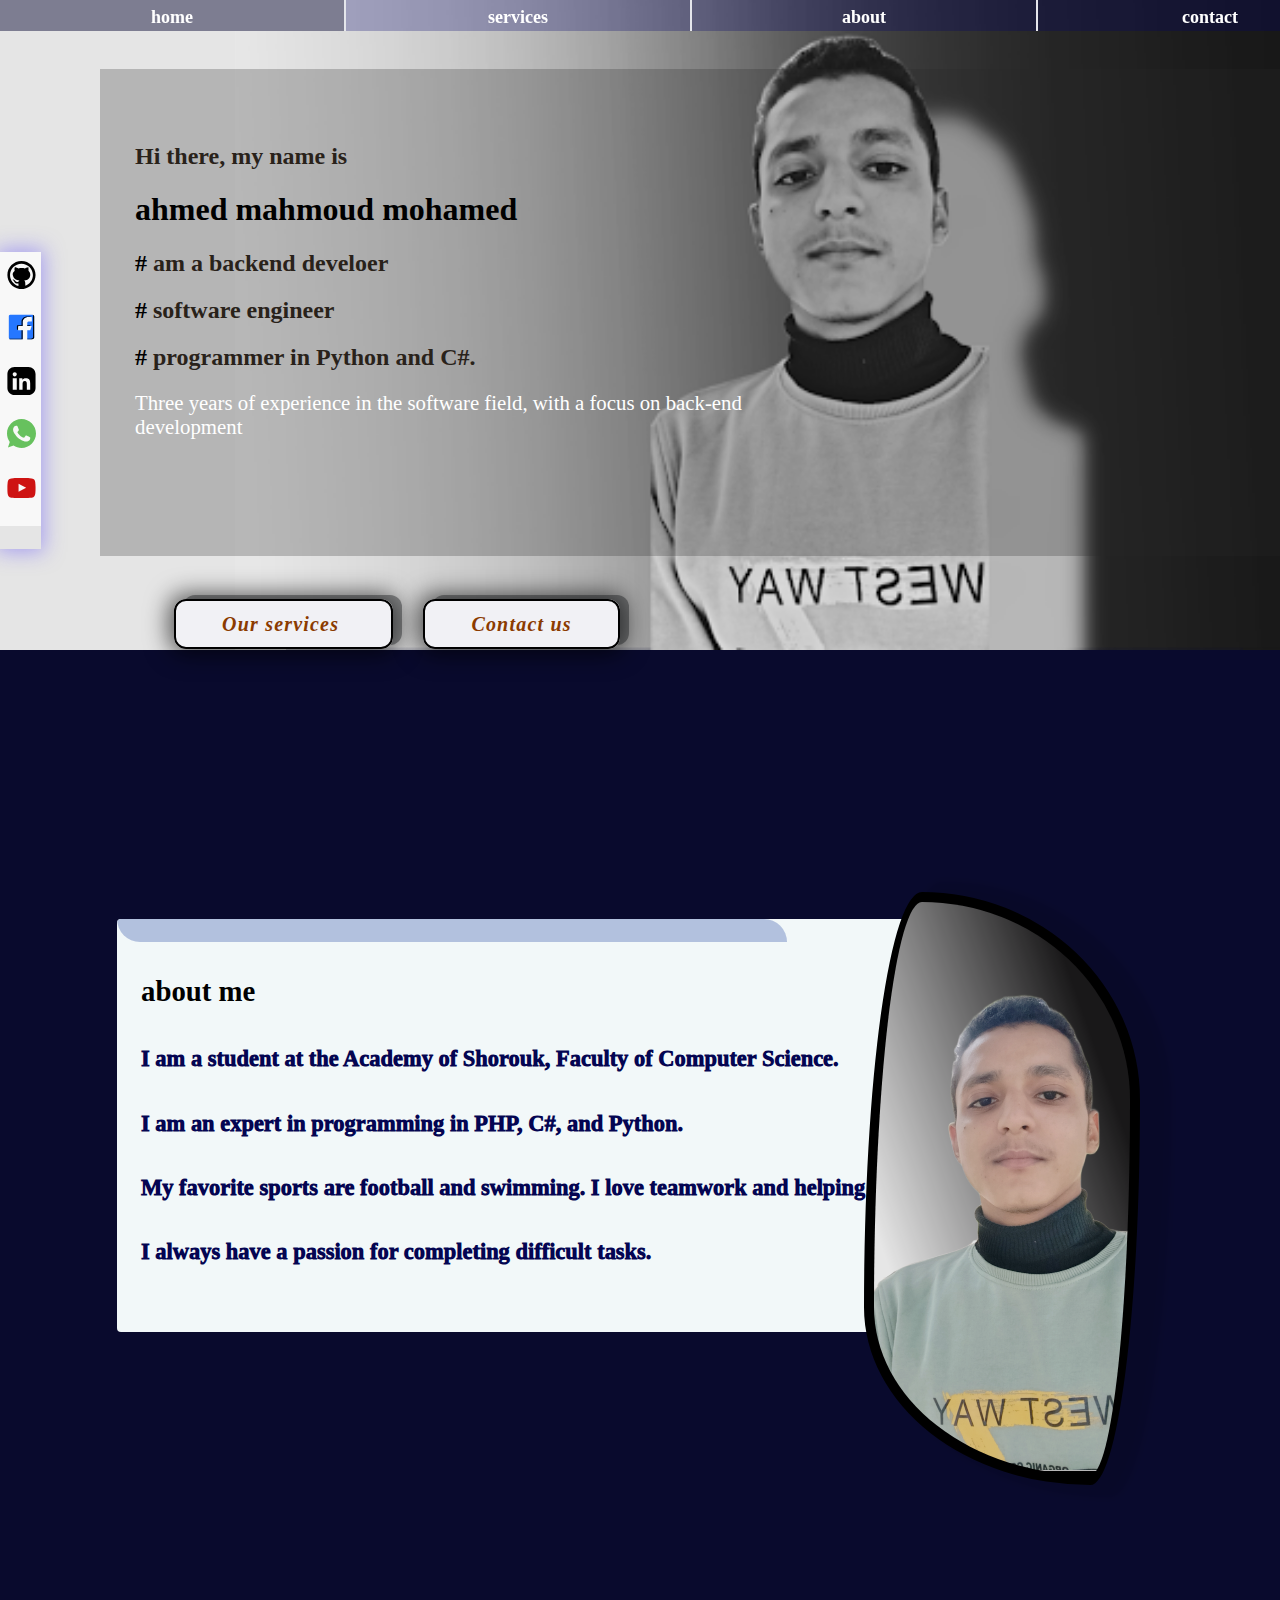
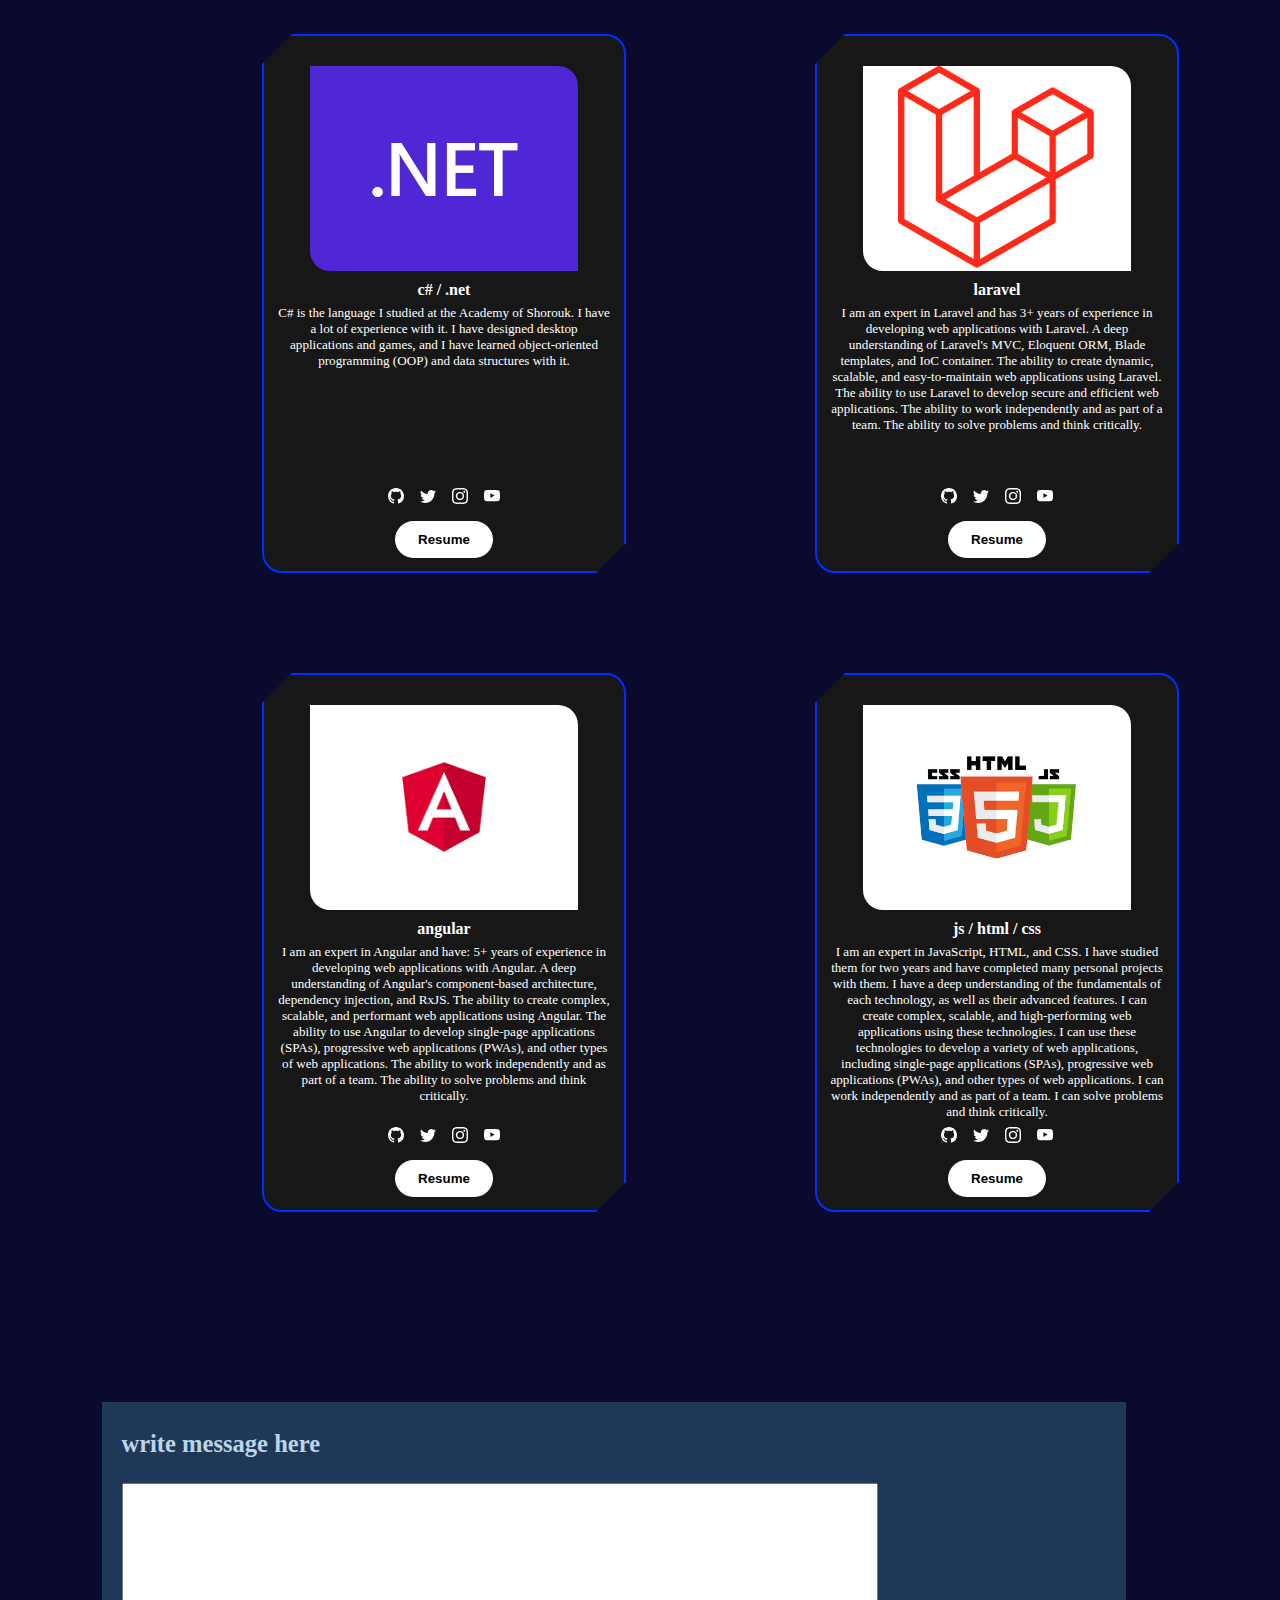
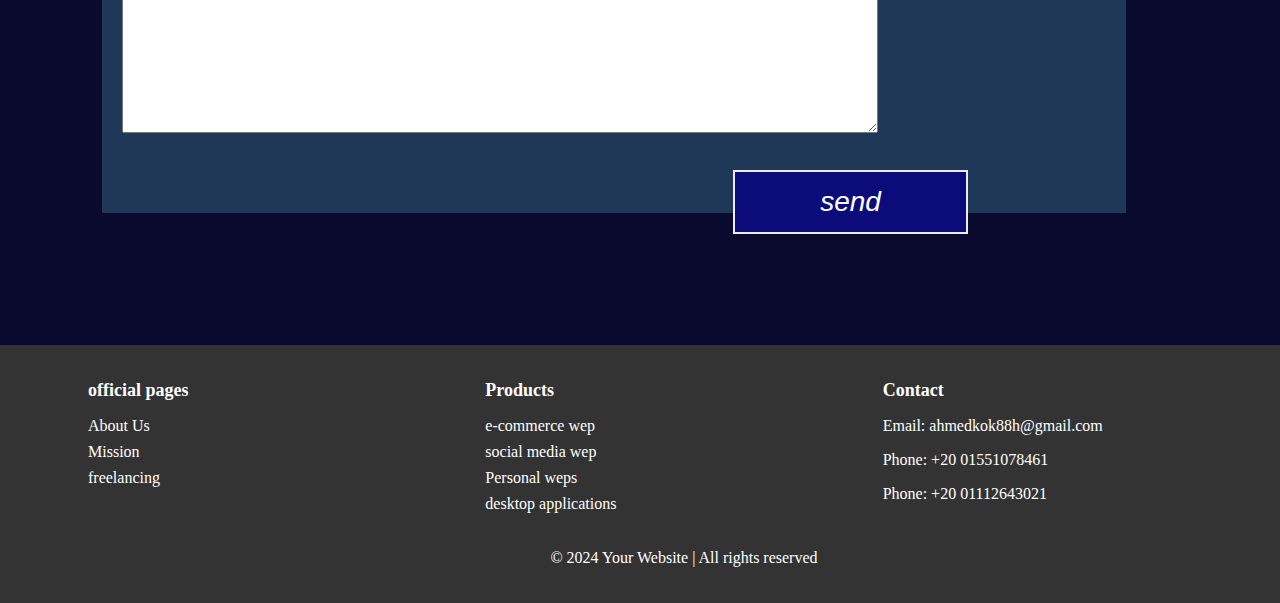
<file: person.html>
<!DOCTYPE html>
<html lang="en">
<head>
    <meta charset="UTF-8">
    <meta name="viewport" content="width=device-width, initial-scale=1.0">
    <meta name="description" content="this personal page about information for me ">
    <link rel="stylesheet" type="text/css" href="css/cssdesktop.css">
    <title>ahmed</title>
   <link rel="stylesheet" type="text/css" href="css/cssmopile.css">
    <!-- Latest compiled and minified CSS -->
    <meta name="keywords" content="personal,page,ahmed,mahmoud,mohamed,elsaghir,information,wep,devlopment">
</head>
<body>
    
    <div class="navbar">
        <a href="#home">home</a>
        <a href="#services">services</a>
        <a href="#about">about</a>
        <a href="#contact">contact</a>
      </div>

      <nav class="left-navbar">
        <ul>
        <li><a href="#"><svg height="200px" width="200px" version="1.1" id="Layer_1" xmlns="http://www.w3.org/2000/svg" xmlns:xlink="http://www.w3.org/1999/xlink" viewBox="0 0 291.32 291.32" xml:space="preserve" fill="#000000"><g id="SVGRepo_bgCarrier" stroke-width="0"></g><g id="SVGRepo_tracerCarrier" stroke-linecap="round" stroke-linejoin="round"></g><g id="SVGRepo_iconCarrier"> <g> <path style="fill:#000000;" d="M145.66,0C65.219,0,0,65.219,0,145.66c0,80.45,65.219,145.66,145.66,145.66 s145.66-65.21,145.66-145.66C291.319,65.219,226.1,0,145.66,0z M186.462,256.625c-0.838-11.398-1.775-25.518-1.83-31.235 c-0.364-4.388-0.838-15.549-11.434-22.677c42.068-3.523,62.087-26.774,63.526-57.499c1.202-17.497-5.754-32.883-18.107-45.3 c0.628-13.282-0.401-29.023-1.256-35.941c-9.486-2.731-31.608,8.949-37.79,13.947c-13.037-5.062-44.945-6.837-64.336,0 c-13.747-9.668-29.396-15.64-37.926-13.974c-7.875,17.452-2.813,33.948-1.275,35.914c-10.142,9.268-24.289,20.675-20.447,44.572 c6.163,35.04,30.816,53.94,70.508,58.564c-8.466,1.73-9.896,8.048-10.606,10.788c-26.656,10.997-34.275-6.791-37.644-11.425 c-11.188-13.847-21.23-9.832-21.849-9.614c-0.601,0.218-1.056,1.092-0.992,1.511c0.564,2.986,6.655,6.018,6.955,6.263 c8.257,6.154,11.316,17.27,13.2,20.438c11.844,19.473,39.374,11.398,39.638,11.562c0.018,1.702-0.191,16.032-0.355,27.184 C64.245,245.992,27.311,200.2,27.311,145.66c0-65.365,52.984-118.348,118.348-118.348S264.008,80.295,264.008,145.66 C264.008,196.668,231.69,239.992,186.462,256.625z"></path> </g> </g></svg></a></li>
        <li><a href="#"><img src="icons/facebook3.svg" alt="Twitter"></a></li>
        <li><a href="#"><svg fill="#000000" height="200px" width="200px" version="1.1" id="Layer_1" xmlns="http://www.w3.org/2000/svg" xmlns:xlink="http://www.w3.org/1999/xlink" viewBox="0 0 504.4 504.4" xml:space="preserve"><g id="SVGRepo_bgCarrier" stroke-width="0"></g><g id="SVGRepo_tracerCarrier" stroke-linecap="round" stroke-linejoin="round"></g><g id="SVGRepo_iconCarrier"> <g> <g> <path d="M377.6,0.2H126.4C56.8,0.2,0,57,0,126.6v251.6c0,69.2,56.8,126,126.4,126H378c69.6,0,126.4-56.8,126.4-126.4V126.6 C504,57,447.2,0.2,377.6,0.2z M168,408.2H96v-208h72V408.2z M131.6,168.2c-20.4,0-36.8-16.4-36.8-36.8c0-20.4,16.4-36.8,36.8-36.8 c20.4,0,36.8,16.4,36.8,36.8C168,151.8,151.6,168.2,131.6,168.2z M408.4,408.2H408h-60V307.4c0-24.4-3.2-55.6-36.4-55.6 c-34,0-39.6,26.4-39.6,54v102.4h-60v-208h56v28h1.6c8.8-16,29.2-28.4,61.2-28.4c66,0,77.6,38,77.6,94.4V408.2z"></path> </g> </g> </g></svg></a></li>
        <li><a href="#"><img src="icons/whatsapp3.svg" alt="Instagram"></a></li>

        <li><a href="#"><svg viewBox="0 -7 48 48" version="1.1" xmlns="http://www.w3.org/2000/svg" xmlns:xlink="http://www.w3.org/1999/xlink" fill="#000000"><g id="SVGRepo_bgCarrier" stroke-width="0"></g><g id="SVGRepo_tracerCarrier" stroke-linecap="round" stroke-linejoin="round"></g><g id="SVGRepo_iconCarrier"> <title>Youtube-color</title> <desc>Created with Sketch.</desc> <defs> </defs> <g id="Icons" stroke="none" stroke-width="1" fill="none" fill-rule="evenodd"> <g id="Color-" transform="translate(-200.000000, -368.000000)" fill="#CE1312"> <path d="M219.044,391.269916 L219.0425,377.687742 L232.0115,384.502244 L219.044,391.269916 Z M247.52,375.334163 C247.52,375.334163 247.0505,372.003199 245.612,370.536366 C243.7865,368.610299 241.7405,368.601235 240.803,368.489448 C234.086,368 224.0105,368 224.0105,368 L223.9895,368 C223.9895,368 213.914,368 207.197,368.489448 C206.258,368.601235 204.2135,368.610299 202.3865,370.536366 C200.948,372.003199 200.48,375.334163 200.48,375.334163 C200.48,375.334163 200,379.246723 200,383.157773 L200,386.82561 C200,390.73817 200.48,394.64922 200.48,394.64922 C200.48,394.64922 200.948,397.980184 202.3865,399.447016 C204.2135,401.373084 206.612,401.312658 207.68,401.513574 C211.52,401.885191 224,402 224,402 C224,402 234.086,401.984894 240.803,401.495446 C241.7405,401.382148 243.7865,401.373084 245.612,399.447016 C247.0505,397.980184 247.52,394.64922 247.52,394.64922 C247.52,394.64922 248,390.73817 248,386.82561 L248,383.157773 C248,379.246723 247.52,375.334163 247.52,375.334163 L247.52,375.334163 Z" id="Youtube"> </path> </g> </g> </g></svg></a></li>
        </ul>
        </nav>

        <div class="photo_up" id="home" >
          <div class="color_fix1"></div>
          <div class="color_fix2"></div>
          <div class="img_up"></div>
          <div class="up_text">
            <h2 >Hi there, my name is</h2>
            <h1 style="
           
            color: black;
        ">ahmed mahmoud mohamed</h1>
      
      
         <h2><span style="color: #000000;">#</span> am a backend develoer</h2>
         <h2><span style="color: #000000;">#</span> software engineer</h2>
         <h2><span style="color: #000000;">#</span> programmer in Python and C#.
         </h2>
         <p >Three years of experience in the software field, with a focus on back-end development</p>
      </div>
          <div class="up_a">
          <a href="#" >Our services <span class="icon"></span></a>
          <a href="#" >Contact us <span class="icon"></span></a>
          </div>
      </div>

      
<div class="parttwo" id="about">
  <div class="card-person">
      <img src="photos/ahmed_hight.png" alt="وصف الصورة" >
      
      
  </div>
  
  
  <div class="card">
      <a class="card1" href="#">
       <h2>about me</h2>
       <p class="small">I am a student at the Academy of Shorouk, Faculty of Computer Science.</p>
       <p class="small">I am an expert in programming in PHP, C#, and Python.</p>
       <p class="small"> My favorite sports are football and swimming. I love teamwork and helping others.</p>
       <p class="small"> I always have a passion for completing difficult tasks.</p>
       <div class="go-corner" href="#">
         <div class="go-arrow">
          <h3 style="color: rgb(21, 21, 21);"></h3>
         </div>
       </div>
     </a>
   </div>
  </div>

  
<div class="partthree" id="services">

  <div class="three_carddy">
  
  
  
  <div class="cardyy">
  <div class="card3_3">
  <div class="img">
    <div class="partthree_im1">
      
    </div>
  </div>
  
  <span>c# / .net</span>
  <p class="info">C# is the language I studied at the Academy of Shorouk. I have a lot of experience with it. I have designed desktop applications and games, and I have learned object-oriented programming (OOP) and data structures with it.</p>
  <div class="share">
    <a href=""><svg xmlns="http://www.w3.org/2000/svg" width="16" height="16" fill="currentColor" class="bi bi-github" viewBox="0 0 16 16">
    <path d="M8 0C3.58 0 0 3.58 0 8c0 3.54 2.29 6.53 5.47 7.59.4.07.55-.17.55-.38 0-.19-.01-.82-.01-1.49-2.01.37-2.53-.49-2.69-.94-.09-.23-.48-.94-.82-1.13-.28-.15-.68-.52-.01-.53.63-.01 1.08.58 1.23.82.72 1.21 1.87.87 2.33.66.07-.52.28-.87.51-1.07-1.78-.2-3.64-.89-3.64-3.95 0-.87.31-1.59.82-2.15-.08-.2-.36-1.02.08-2.12 0 0 .67-.21 2.2.82.64-.18 1.32-.27 2-.27.68 0 1.36.09 2 .27 1.53-1.04 2.2-.82 2.2-.82.44 1.1.16 1.92.08 2.12.51.56.82 1.27.82 2.15 0 3.07-1.87 3.75-3.65 3.95.29.25.54.73.54 1.48 0 1.07-.01 1.93-.01 2.2 0 .21.15.46.55.38A8.012 8.012 0 0 0 16 8c0-4.42-3.58-8-8-8z"></path>
    </svg></a>
    <a href=""><svg xmlns="http://www.w3.org/2000/svg" width="16" height="16" fill="currentColor" class="bi bi-twitter" viewBox="0 0 16 16">
  <path d="M5.026 15c6.038 0 9.341-5.003 9.341-9.334 0-.14 0-.282-.006-.422A6.685 6.685 0 0 0 16 3.542a6.658 6.658 0 0 1-1.889.518 3.301 3.301 0 0 0 1.447-1.817 6.533 6.533 0 0 1-2.087.793A3.286 3.286 0 0 0 7.875 6.03a9.325 9.325 0 0 1-6.767-3.429 3.289 3.289 0 0 0 1.018 4.382A3.323 3.323 0 0 1 .64 6.575v.045a3.288 3.288 0 0 0 2.632 3.218 3.203 3.203 0 0 1-.865.115 3.23 3.23 0 0 1-.614-.057 3.283 3.283 0 0 0 3.067 2.277A6.588 6.588 0 0 1 .78 13.58a6.32 6.32 0 0 1-.78-.045A9.344 9.344 0 0 0 5.026 15z"></path>
  </svg></a>
    <a href=""><svg xmlns="http://www.w3.org/2000/svg" width="16" height="16" fill="currentColor" class="bi bi-instagram" viewBox="0 0 16 16">
  <path d="M8 0C5.829 0 5.556.01 4.703.048 3.85.088 3.269.222 2.76.42a3.917 3.917 0 0 0-1.417.923A3.927 3.927 0 0 0 .42 2.76C.222 3.268.087 3.85.048 4.7.01 5.555 0 5.827 0 8.001c0 2.172.01 2.444.048 3.297.04.852.174 1.433.372 1.942.205.526.478.972.923 1.417.444.445.89.719 1.416.923.51.198 1.09.333 1.942.372C5.555 15.99 5.827 16 8 16s2.444-.01 3.298-.048c.851-.04 1.434-.174 1.943-.372a3.916 3.916 0 0 0 1.416-.923c.445-.445.718-.891.923-1.417.197-.509.332-1.09.372-1.942C15.99 10.445 16 10.173 16 8s-.01-2.445-.048-3.299c-.04-.851-.175-1.433-.372-1.941a3.926 3.926 0 0 0-.923-1.417A3.911 3.911 0 0 0 13.24.42c-.51-.198-1.092-.333-1.943-.372C10.443.01 10.172 0 7.998 0h.003zm-.717 1.442h.718c2.136 0 2.389.007 3.232.046.78.035 1.204.166 1.486.275.373.145.64.319.92.599.28.28.453.546.598.92.11.281.24.705.275 1.485.039.843.047 1.096.047 3.231s-.008 2.389-.047 3.232c-.035.78-.166 1.203-.275 1.485a2.47 2.47 0 0 1-.599.919c-.28.28-.546.453-.92.598-.28.11-.704.24-1.485.276-.843.038-1.096.047-3.232.047s-2.39-.009-3.233-.047c-.78-.036-1.203-.166-1.485-.276a2.478 2.478 0 0 1-.92-.598 2.48 2.48 0 0 1-.6-.92c-.109-.281-.24-.705-.275-1.485-.038-.843-.046-1.096-.046-3.233 0-2.136.008-2.388.046-3.231.036-.78.166-1.204.276-1.486.145-.373.319-.64.599-.92.28-.28.546-.453.92-.598.282-.11.705-.24 1.485-.276.738-.034 1.024-.044 2.515-.045v.002zm4.988 1.328a.96.96 0 1 0 0 1.92.96.96 0 0 0 0-1.92zm-4.27 1.122a4.109 4.109 0 1 0 0 8.217 4.109 4.109 0 0 0 0-8.217zm0 1.441a2.667 2.667 0 1 1 0 5.334 2.667 2.667 0 0 1 0-5.334z"></path>
  </svg></a>
  <a href=""><svg xmlns="http://www.w3.org/2000/svg" width="16" height="16" fill="currentColor" class="bi bi-youtube" viewBox="0 0 16 16">
  <path d="M8.051 1.999h.089c.822.003 4.987.033 6.11.335a2.01 2.01 0 0 1 1.415 1.42c.101.38.172.883.22 1.402l.01.104.022.26.008.104c.065.914.073 1.77.074 1.957v.075c-.001.194-.01 1.108-.082 2.06l-.008.105-.009.104c-.05.572-.124 1.14-.235 1.558a2.007 2.007 0 0 1-1.415 1.42c-1.16.312-5.569.334-6.18.335h-.142c-.309 0-1.587-.006-2.927-.052l-.17-.006-.087-.004-.171-.007-.171-.007c-1.11-.049-2.167-.128-2.654-.26a2.007 2.007 0 0 1-1.415-1.419c-.111-.417-.185-.986-.235-1.558L.09 9.82l-.008-.104A31.4 31.4 0 0 1 0 7.68v-.123c.002-.215.01-.958.064-1.778l.007-.103.003-.052.008-.104.022-.26.01-.104c.048-.519.119-1.023.22-1.402a2.007 2.007 0 0 1 1.415-1.42c.487-.13 1.544-.21 2.654-.26l.17-.007.172-.006.086-.003.171-.007A99.788 99.788 0 0 1 7.858 2h.193zM6.4 5.209v4.818l4.157-2.408L6.4 5.209z"></path>
  </svg></a>
  </div>
  <button>Resume</button>
  </div>
  
  </div>
  
  
  
  
  <div class="cardyy">
  <div class="card3_3">
    <div class="img">
      <div class="partthree_im2">
        
      </div>
    </div>
  
    <span>angular</span>
    <p class="info">
      I am an expert in Angular and have:
      
      5+ years of experience in developing web applications with Angular.
      A deep understanding of Angular's component-based architecture, dependency injection, and RxJS.
      The ability to create complex, scalable, and performant web applications using Angular.
      The ability to use Angular to develop single-page applications (SPAs), progressive web applications (PWAs), and other types of web applications.
      The ability to work independently and as part of a team.
      The ability to solve problems and think critically.</p>
    <div class="share">
      <a href=""><svg xmlns="http://www.w3.org/2000/svg" width="16" height="16" fill="currentColor" class="bi bi-github" viewBox="0 0 16 16">
      <path d="M8 0C3.58 0 0 3.58 0 8c0 3.54 2.29 6.53 5.47 7.59.4.07.55-.17.55-.38 0-.19-.01-.82-.01-1.49-2.01.37-2.53-.49-2.69-.94-.09-.23-.48-.94-.82-1.13-.28-.15-.68-.52-.01-.53.63-.01 1.08.58 1.23.82.72 1.21 1.87.87 2.33.66.07-.52.28-.87.51-1.07-1.78-.2-3.64-.89-3.64-3.95 0-.87.31-1.59.82-2.15-.08-.2-.36-1.02.08-2.12 0 0 .67-.21 2.2.82.64-.18 1.32-.27 2-.27.68 0 1.36.09 2 .27 1.53-1.04 2.2-.82 2.2-.82.44 1.1.16 1.92.08 2.12.51.56.82 1.27.82 2.15 0 3.07-1.87 3.75-3.65 3.95.29.25.54.73.54 1.48 0 1.07-.01 1.93-.01 2.2 0 .21.15.46.55.38A8.012 8.012 0 0 0 16 8c0-4.42-3.58-8-8-8z"></path>
      </svg></a>
      <a href=""><svg xmlns="http://www.w3.org/2000/svg" width="16" height="16" fill="currentColor" class="bi bi-twitter" viewBox="0 0 16 16">
    <path d="M5.026 15c6.038 0 9.341-5.003 9.341-9.334 0-.14 0-.282-.006-.422A6.685 6.685 0 0 0 16 3.542a6.658 6.658 0 0 1-1.889.518 3.301 3.301 0 0 0 1.447-1.817 6.533 6.533 0 0 1-2.087.793A3.286 3.286 0 0 0 7.875 6.03a9.325 9.325 0 0 1-6.767-3.429 3.289 3.289 0 0 0 1.018 4.382A3.323 3.323 0 0 1 .64 6.575v.045a3.288 3.288 0 0 0 2.632 3.218 3.203 3.203 0 0 1-.865.115 3.23 3.23 0 0 1-.614-.057 3.283 3.283 0 0 0 3.067 2.277A6.588 6.588 0 0 1 .78 13.58a6.32 6.32 0 0 1-.78-.045A9.344 9.344 0 0 0 5.026 15z"></path>
    </svg></a>
      <a href=""><svg xmlns="http://www.w3.org/2000/svg" width="16" height="16" fill="currentColor" class="bi bi-instagram" viewBox="0 0 16 16">
    <path d="M8 0C5.829 0 5.556.01 4.703.048 3.85.088 3.269.222 2.76.42a3.917 3.917 0 0 0-1.417.923A3.927 3.927 0 0 0 .42 2.76C.222 3.268.087 3.85.048 4.7.01 5.555 0 5.827 0 8.001c0 2.172.01 2.444.048 3.297.04.852.174 1.433.372 1.942.205.526.478.972.923 1.417.444.445.89.719 1.416.923.51.198 1.09.333 1.942.372C5.555 15.99 5.827 16 8 16s2.444-.01 3.298-.048c.851-.04 1.434-.174 1.943-.372a3.916 3.916 0 0 0 1.416-.923c.445-.445.718-.891.923-1.417.197-.509.332-1.09.372-1.942C15.99 10.445 16 10.173 16 8s-.01-2.445-.048-3.299c-.04-.851-.175-1.433-.372-1.941a3.926 3.926 0 0 0-.923-1.417A3.911 3.911 0 0 0 13.24.42c-.51-.198-1.092-.333-1.943-.372C10.443.01 10.172 0 7.998 0h.003zm-.717 1.442h.718c2.136 0 2.389.007 3.232.046.78.035 1.204.166 1.486.275.373.145.64.319.92.599.28.28.453.546.598.92.11.281.24.705.275 1.485.039.843.047 1.096.047 3.231s-.008 2.389-.047 3.232c-.035.78-.166 1.203-.275 1.485a2.47 2.47 0 0 1-.599.919c-.28.28-.546.453-.92.598-.28.11-.704.24-1.485.276-.843.038-1.096.047-3.232.047s-2.39-.009-3.233-.047c-.78-.036-1.203-.166-1.485-.276a2.478 2.478 0 0 1-.92-.598 2.48 2.48 0 0 1-.6-.92c-.109-.281-.24-.705-.275-1.485-.038-.843-.046-1.096-.046-3.233 0-2.136.008-2.388.046-3.231.036-.78.166-1.204.276-1.486.145-.373.319-.64.599-.92.28-.28.546-.453.92-.598.282-.11.705-.24 1.485-.276.738-.034 1.024-.044 2.515-.045v.002zm4.988 1.328a.96.96 0 1 0 0 1.92.96.96 0 0 0 0-1.92zm-4.27 1.122a4.109 4.109 0 1 0 0 8.217 4.109 4.109 0 0 0 0-8.217zm0 1.441a2.667 2.667 0 1 1 0 5.334 2.667 2.667 0 0 1 0-5.334z"></path>
    </svg></a>
    <a href=""><svg xmlns="http://www.w3.org/2000/svg" width="16" height="16" fill="currentColor" class="bi bi-youtube" viewBox="0 0 16 16">
    <path d="M8.051 1.999h.089c.822.003 4.987.033 6.11.335a2.01 2.01 0 0 1 1.415 1.42c.101.38.172.883.22 1.402l.01.104.022.26.008.104c.065.914.073 1.77.074 1.957v.075c-.001.194-.01 1.108-.082 2.06l-.008.105-.009.104c-.05.572-.124 1.14-.235 1.558a2.007 2.007 0 0 1-1.415 1.42c-1.16.312-5.569.334-6.18.335h-.142c-.309 0-1.587-.006-2.927-.052l-.17-.006-.087-.004-.171-.007-.171-.007c-1.11-.049-2.167-.128-2.654-.26a2.007 2.007 0 0 1-1.415-1.419c-.111-.417-.185-.986-.235-1.558L.09 9.82l-.008-.104A31.4 31.4 0 0 1 0 7.68v-.123c.002-.215.01-.958.064-1.778l.007-.103.003-.052.008-.104.022-.26.01-.104c.048-.519.119-1.023.22-1.402a2.007 2.007 0 0 1 1.415-1.42c.487-.13 1.544-.21 2.654-.26l.17-.007.172-.006.086-.003.171-.007A99.788 99.788 0 0 1 7.858 2h.193zM6.4 5.209v4.818l4.157-2.408L6.4 5.209z"></path>
    </svg></a>
    </div>
    <button>Resume</button>
  </div>
  
  </div>
  
  
  </div>
  
  <div class="two_carddy">
  
  <div class="cardyy">
  <div class="card3_3">
  <div class="img">
  <div class="partthree_im3">
    
  </div>
  </div>
  
  <span>laravel</span>
  <p class="info">I am an expert in Laravel and has
  
  3+ years of experience in developing web applications with Laravel.
  A deep understanding of Laravel's MVC, Eloquent ORM, Blade templates, and IoC container.
  The ability to create dynamic, scalable, and easy-to-maintain web applications using Laravel.
  The ability to use Laravel to develop secure and efficient web applications.
  The ability to work independently and as part of a team.
  The ability to solve problems and think critically.</p>
  <div class="share">
  <a href=""><svg xmlns="http://www.w3.org/2000/svg" width="16" height="16" fill="currentColor" class="bi bi-github" viewBox="0 0 16 16">
  <path d="M8 0C3.58 0 0 3.58 0 8c0 3.54 2.29 6.53 5.47 7.59.4.07.55-.17.55-.38 0-.19-.01-.82-.01-1.49-2.01.37-2.53-.49-2.69-.94-.09-.23-.48-.94-.82-1.13-.28-.15-.68-.52-.01-.53.63-.01 1.08.58 1.23.82.72 1.21 1.87.87 2.33.66.07-.52.28-.87.51-1.07-1.78-.2-3.64-.89-3.64-3.95 0-.87.31-1.59.82-2.15-.08-.2-.36-1.02.08-2.12 0 0 .67-.21 2.2.82.64-.18 1.32-.27 2-.27.68 0 1.36.09 2 .27 1.53-1.04 2.2-.82 2.2-.82.44 1.1.16 1.92.08 2.12.51.56.82 1.27.82 2.15 0 3.07-1.87 3.75-3.65 3.95.29.25.54.73.54 1.48 0 1.07-.01 1.93-.01 2.2 0 .21.15.46.55.38A8.012 8.012 0 0 0 16 8c0-4.42-3.58-8-8-8z"></path>
  </svg></a>
  <a href=""><svg xmlns="http://www.w3.org/2000/svg" width="16" height="16" fill="currentColor" class="bi bi-twitter" viewBox="0 0 16 16">
  <path d="M5.026 15c6.038 0 9.341-5.003 9.341-9.334 0-.14 0-.282-.006-.422A6.685 6.685 0 0 0 16 3.542a6.658 6.658 0 0 1-1.889.518 3.301 3.301 0 0 0 1.447-1.817 6.533 6.533 0 0 1-2.087.793A3.286 3.286 0 0 0 7.875 6.03a9.325 9.325 0 0 1-6.767-3.429 3.289 3.289 0 0 0 1.018 4.382A3.323 3.323 0 0 1 .64 6.575v.045a3.288 3.288 0 0 0 2.632 3.218 3.203 3.203 0 0 1-.865.115 3.23 3.23 0 0 1-.614-.057 3.283 3.283 0 0 0 3.067 2.277A6.588 6.588 0 0 1 .78 13.58a6.32 6.32 0 0 1-.78-.045A9.344 9.344 0 0 0 5.026 15z"></path>
  </svg></a>
  <a href=""><svg xmlns="http://www.w3.org/2000/svg" width="16" height="16" fill="currentColor" class="bi bi-instagram" viewBox="0 0 16 16">
  <path d="M8 0C5.829 0 5.556.01 4.703.048 3.85.088 3.269.222 2.76.42a3.917 3.917 0 0 0-1.417.923A3.927 3.927 0 0 0 .42 2.76C.222 3.268.087 3.85.048 4.7.01 5.555 0 5.827 0 8.001c0 2.172.01 2.444.048 3.297.04.852.174 1.433.372 1.942.205.526.478.972.923 1.417.444.445.89.719 1.416.923.51.198 1.09.333 1.942.372C5.555 15.99 5.827 16 8 16s2.444-.01 3.298-.048c.851-.04 1.434-.174 1.943-.372a3.916 3.916 0 0 0 1.416-.923c.445-.445.718-.891.923-1.417.197-.509.332-1.09.372-1.942C15.99 10.445 16 10.173 16 8s-.01-2.445-.048-3.299c-.04-.851-.175-1.433-.372-1.941a3.926 3.926 0 0 0-.923-1.417A3.911 3.911 0 0 0 13.24.42c-.51-.198-1.092-.333-1.943-.372C10.443.01 10.172 0 7.998 0h.003zm-.717 1.442h.718c2.136 0 2.389.007 3.232.046.78.035 1.204.166 1.486.275.373.145.64.319.92.599.28.28.453.546.598.92.11.281.24.705.275 1.485.039.843.047 1.096.047 3.231s-.008 2.389-.047 3.232c-.035.78-.166 1.203-.275 1.485a2.47 2.47 0 0 1-.599.919c-.28.28-.546.453-.92.598-.28.11-.704.24-1.485.276-.843.038-1.096.047-3.232.047s-2.39-.009-3.233-.047c-.78-.036-1.203-.166-1.485-.276a2.478 2.478 0 0 1-.92-.598 2.48 2.48 0 0 1-.6-.92c-.109-.281-.24-.705-.275-1.485-.038-.843-.046-1.096-.046-3.233 0-2.136.008-2.388.046-3.231.036-.78.166-1.204.276-1.486.145-.373.319-.64.599-.92.28-.28.546-.453.92-.598.282-.11.705-.24 1.485-.276.738-.034 1.024-.044 2.515-.045v.002zm4.988 1.328a.96.96 0 1 0 0 1.92.96.96 0 0 0 0-1.92zm-4.27 1.122a4.109 4.109 0 1 0 0 8.217 4.109 4.109 0 0 0 0-8.217zm0 1.441a2.667 2.667 0 1 1 0 5.334 2.667 2.667 0 0 1 0-5.334z"></path>
  </svg></a>
  <a href=""><svg xmlns="http://www.w3.org/2000/svg" width="16" height="16" fill="currentColor" class="bi bi-youtube" viewBox="0 0 16 16">
  <path d="M8.051 1.999h.089c.822.003 4.987.033 6.11.335a2.01 2.01 0 0 1 1.415 1.42c.101.38.172.883.22 1.402l.01.104.022.26.008.104c.065.914.073 1.77.074 1.957v.075c-.001.194-.01 1.108-.082 2.06l-.008.105-.009.104c-.05.572-.124 1.14-.235 1.558a2.007 2.007 0 0 1-1.415 1.42c-1.16.312-5.569.334-6.18.335h-.142c-.309 0-1.587-.006-2.927-.052l-.17-.006-.087-.004-.171-.007-.171-.007c-1.11-.049-2.167-.128-2.654-.26a2.007 2.007 0 0 1-1.415-1.419c-.111-.417-.185-.986-.235-1.558L.09 9.82l-.008-.104A31.4 31.4 0 0 1 0 7.68v-.123c.002-.215.01-.958.064-1.778l.007-.103.003-.052.008-.104.022-.26.01-.104c.048-.519.119-1.023.22-1.402a2.007 2.007 0 0 1 1.415-1.42c.487-.13 1.544-.21 2.654-.26l.17-.007.172-.006.086-.003.171-.007A99.788 99.788 0 0 1 7.858 2h.193zM6.4 5.209v4.818l4.157-2.408L6.4 5.209z"></path>
  </svg></a>
  </div>
  <button>Resume</button>
  </div>
  
  </div>
  
  
  <div class="cardyy">
  <div class="card3_3">
  <div class="img">
    <div class="partthree_im4">
      
    </div>
  </div>
  
  <span>js / html / css</span>
  <p class="info">
    I am an expert in JavaScript, HTML, and CSS. I have studied them for two years and have completed many personal projects with them.
    
    I have a deep understanding of the fundamentals of each technology, as well as their advanced features.
    
    I can create complex, scalable, and high-performing web applications using these technologies.
    
    I can use these technologies to develop a variety of web applications, including single-page applications (SPAs), progressive web applications (PWAs), and other types of web applications.
    
    I can work independently and as part of a team.
    
    I can solve problems and think critically.</p>
  <div class="share">
    <a href=""><svg xmlns="http://www.w3.org/2000/svg" width="16" height="16" fill="currentColor" class="bi bi-github" viewBox="0 0 16 16">
    <path d="M8 0C3.58 0 0 3.58 0 8c0 3.54 2.29 6.53 5.47 7.59.4.07.55-.17.55-.38 0-.19-.01-.82-.01-1.49-2.01.37-2.53-.49-2.69-.94-.09-.23-.48-.94-.82-1.13-.28-.15-.68-.52-.01-.53.63-.01 1.08.58 1.23.82.72 1.21 1.87.87 2.33.66.07-.52.28-.87.51-1.07-1.78-.2-3.64-.89-3.64-3.95 0-.87.31-1.59.82-2.15-.08-.2-.36-1.02.08-2.12 0 0 .67-.21 2.2.82.64-.18 1.32-.27 2-.27.68 0 1.36.09 2 .27 1.53-1.04 2.2-.82 2.2-.82.44 1.1.16 1.92.08 2.12.51.56.82 1.27.82 2.15 0 3.07-1.87 3.75-3.65 3.95.29.25.54.73.54 1.48 0 1.07-.01 1.93-.01 2.2 0 .21.15.46.55.38A8.012 8.012 0 0 0 16 8c0-4.42-3.58-8-8-8z"></path>
    </svg></a>
    <a href=""><svg xmlns="http://www.w3.org/2000/svg" width="16" height="16" fill="currentColor" class="bi bi-twitter" viewBox="0 0 16 16">
  <path d="M5.026 15c6.038 0 9.341-5.003 9.341-9.334 0-.14 0-.282-.006-.422A6.685 6.685 0 0 0 16 3.542a6.658 6.658 0 0 1-1.889.518 3.301 3.301 0 0 0 1.447-1.817 6.533 6.533 0 0 1-2.087.793A3.286 3.286 0 0 0 7.875 6.03a9.325 9.325 0 0 1-6.767-3.429 3.289 3.289 0 0 0 1.018 4.382A3.323 3.323 0 0 1 .64 6.575v.045a3.288 3.288 0 0 0 2.632 3.218 3.203 3.203 0 0 1-.865.115 3.23 3.23 0 0 1-.614-.057 3.283 3.283 0 0 0 3.067 2.277A6.588 6.588 0 0 1 .78 13.58a6.32 6.32 0 0 1-.78-.045A9.344 9.344 0 0 0 5.026 15z"></path>
  </svg></a>
    <a href=""><svg xmlns="http://www.w3.org/2000/svg" width="16" height="16" fill="currentColor" class="bi bi-instagram" viewBox="0 0 16 16">
  <path d="M8 0C5.829 0 5.556.01 4.703.048 3.85.088 3.269.222 2.76.42a3.917 3.917 0 0 0-1.417.923A3.927 3.927 0 0 0 .42 2.76C.222 3.268.087 3.85.048 4.7.01 5.555 0 5.827 0 8.001c0 2.172.01 2.444.048 3.297.04.852.174 1.433.372 1.942.205.526.478.972.923 1.417.444.445.89.719 1.416.923.51.198 1.09.333 1.942.372C5.555 15.99 5.827 16 8 16s2.444-.01 3.298-.048c.851-.04 1.434-.174 1.943-.372a3.916 3.916 0 0 0 1.416-.923c.445-.445.718-.891.923-1.417.197-.509.332-1.09.372-1.942C15.99 10.445 16 10.173 16 8s-.01-2.445-.048-3.299c-.04-.851-.175-1.433-.372-1.941a3.926 3.926 0 0 0-.923-1.417A3.911 3.911 0 0 0 13.24.42c-.51-.198-1.092-.333-1.943-.372C10.443.01 10.172 0 7.998 0h.003zm-.717 1.442h.718c2.136 0 2.389.007 3.232.046.78.035 1.204.166 1.486.275.373.145.64.319.92.599.28.28.453.546.598.92.11.281.24.705.275 1.485.039.843.047 1.096.047 3.231s-.008 2.389-.047 3.232c-.035.78-.166 1.203-.275 1.485a2.47 2.47 0 0 1-.599.919c-.28.28-.546.453-.92.598-.28.11-.704.24-1.485.276-.843.038-1.096.047-3.232.047s-2.39-.009-3.233-.047c-.78-.036-1.203-.166-1.485-.276a2.478 2.478 0 0 1-.92-.598 2.48 2.48 0 0 1-.6-.92c-.109-.281-.24-.705-.275-1.485-.038-.843-.046-1.096-.046-3.233 0-2.136.008-2.388.046-3.231.036-.78.166-1.204.276-1.486.145-.373.319-.64.599-.92.28-.28.546-.453.92-.598.282-.11.705-.24 1.485-.276.738-.034 1.024-.044 2.515-.045v.002zm4.988 1.328a.96.96 0 1 0 0 1.92.96.96 0 0 0 0-1.92zm-4.27 1.122a4.109 4.109 0 1 0 0 8.217 4.109 4.109 0 0 0 0-8.217zm0 1.441a2.667 2.667 0 1 1 0 5.334 2.667 2.667 0 0 1 0-5.334z"></path>
  </svg></a>
  <a href=""><svg xmlns="http://www.w3.org/2000/svg" width="16" height="16" fill="currentColor" class="bi bi-youtube" viewBox="0 0 16 16">
  <path d="M8.051 1.999h.089c.822.003 4.987.033 6.11.335a2.01 2.01 0 0 1 1.415 1.42c.101.38.172.883.22 1.402l.01.104.022.26.008.104c.065.914.073 1.77.074 1.957v.075c-.001.194-.01 1.108-.082 2.06l-.008.105-.009.104c-.05.572-.124 1.14-.235 1.558a2.007 2.007 0 0 1-1.415 1.42c-1.16.312-5.569.334-6.18.335h-.142c-.309 0-1.587-.006-2.927-.052l-.17-.006-.087-.004-.171-.007-.171-.007c-1.11-.049-2.167-.128-2.654-.26a2.007 2.007 0 0 1-1.415-1.419c-.111-.417-.185-.986-.235-1.558L.09 9.82l-.008-.104A31.4 31.4 0 0 1 0 7.68v-.123c.002-.215.01-.958.064-1.778l.007-.103.003-.052.008-.104.022-.26.01-.104c.048-.519.119-1.023.22-1.402a2.007 2.007 0 0 1 1.415-1.42c.487-.13 1.544-.21 2.654-.26l.17-.007.172-.006.086-.003.171-.007A99.788 99.788 0 0 1 7.858 2h.193zM6.4 5.209v4.818l4.157-2.408L6.4 5.209z"></path>
  </svg></a>
  </div>
  <button>Resume</button>
  </div>
  
  
  
  </div>
  
  
  </div>
  
  </div>
  


  
<div class="partfour" id="contact">
  <div class="labeltextarea">
  <h3>write message here </h3>
  </div>
  <div class="textarea">
  <textarea  name="all text">
  
  
  </textarea>
  </div>
  <div class="buttextarea">
  <button>send</button>
  </div>
  </div>


  
  <footer>
    <div class="footer-container">
      <div class="footer-section">
        <h2>official pages</h2>
        <ul>
          <li><a href="#">About Us</a></li>
          <li><a href="#">Mission</a></li>
          <li><a href="#">freelancing</a></li>
        </ul>
      </div>
      <div class="footer-section">
        <h2>Products</h2>
        <ul>
          <li><a href="#">e-commerce wep</a></li>
          <li><a href="#">social media wep</a></li>
          <li><a href="#">Personal weps</a></li>
          <li><a href="#">desktop applications</a></li>
        </ul>
      </div>
      <div class="footer-section">
        <h2>Contact</h2>
        <p><a href="#">Email: ahmedkok88h@gmail.com</a></p>
        <p>Phone: +20 01551078461</p>
        <p>Phone: +20 01112643021</p>
      </div>
    </div>
    <div class="bottom-footer">
      <p>&copy; 2024 Your Website | All rights reserved</p>
    </div>
  </footer>
</body>
</html>
</file>
<file: css/cssdesktop.css>
@media only screen and (min-width: 900px) {
  /* تعديل تصميم الموقع للأجهزة الكبيرة هنا */

body{
    background-color:#090a2d;
    color: #bbd5e7;
    margin: 0%;
    padding: 0%;
}
body {
  overflow-x: hidden; /* يخفي شريط التمرير الأفقي */
  margin: 0; /* يزيل الهامش الافتراضي للجسم */
}

html, body {
  width: 100%; /* يجعل العرض 100% */
  height: 100%; /* يجعل الارتفاع 100% */
}

 
  .navbar {
   
    overflow: hidden;
    top: 0px;
    display: flex;
    justify-content: space-around;
    position: fixed;
    width: 100%;
    z-index: 10;
    background-color: #00016a45;
  }

  .navbar a {
   
    flex: 0 0 calc(30% - 40px);
    color: rgb(255 255 255);
    font-weight: 600;
    font-size: 18px;
    text-align: center;
    border-right: 2px solid rgb(229 230 235);
    padding: 7px 0px 3px 0px;
    text-decoration: none;
}


  .navbar a:hover {
    
    background-color: #7d7d91;
    color: rgb(255, 255, 255);
  }

  .left-navbar{
    display: flex;
    flex-wrap: wrap;
    flex-direction: column;
    position: fixed;
  
    top: 28vh;
    left: 0;
    height: 33vh;
    width: 3.2vw;
    /* padding: 11px; */
    z-index: 100;
    /* padding-left: 6px; */
    
    box-shadow: 0px 0px 20px 3px rgb(105 89 251 / 50%);
    
}

.left-navbar ul{

    

    list-style: none;
    padding: 0px;
    margin-top: 0px;
}

.left-navbar li{

  font-size: 10px;
    background-color: #fefefebf;
    padding-left: 1px;

}
.left-navbar li img{
  font-size: 10px;
  height: fit-content;
  width: 2.2vw;
  padding-bottom: 15px;
  padding-left: 0.5vw;
  padding-top: 0px;
  transition: all 1s ease;
}
.left-navbar li svg{

  font-size: 10px;
  height: fit-content;
  width: 2.2vw;
  padding-bottom: 22px;
  padding-left: 0.5vw;
  padding-top: 9px;
  transition: all 1s ease;
}
.left-navbar li img:hover {
    /* Add styles for the hover effect */
    /* Example: Increase the size on hover */
    filter: brightness(1.3);
    transform: rotate(33deg);
    /* Example: Increase brightness on hover */
}
.left-navbar li svg:hover {
  /* Add styles for the hover effect */
  /* Example: Increase the size on hover */
  filter: brightness(1.3);
  transform: rotate(33deg);
  fill: #0030ff;
  stroke:"green";
  /* Example: Increase brightness on hover */
}

.photo_up {
  
  background-size:contain; /* يجعل الصورة تغطي كامل الخلفية */
  background-position: center; /* يوضح موقع الصورة في الخلفية */
  background-repeat: no-repeat; /* يمنع تكرار الصورة */
  
  color: #ffffff;
  top: 0px;
 
  display: inline-block;
  z-index: -1;
  height: 650px;
  width: 100%;

}
.color_fix1{


  background-size:contain; /* يجعل الصورة تغطي كامل الخلفية */
  background-position: center; /* يوضح موقع الصورة في الخلفية */
  background-repeat: no-repeat;
  background-color: #e5e5e5;
    z-index: -1;
    width: 286px;
    height: 650px;

  position: absolute;

}
.color_fix2{

  background-size: contain;
  background-position: center;
  background-repeat: no-repeat;
  background-color: #151515;
  z-index: -1;
  width: inherit;
  margin-left: 1243px;
  height: 650px;
  position: absolute;
}
.img_up{
  background-size: contain;
  background-position: center;
  background-repeat: no-repeat;
  background-image: url(ahmed_width.png);
  z-index: -1;
  width: 1521px;
  height: 650px;
  margin-left: 52px;
  position: absolute;
}





.up_a:before {
  content: "";
  position: absolute;
  left: -4em;
  width: 4em;
  height: 100%;
  top: 0;
  transition: transform .4s ease-in-out;
  background: linear-gradient(to right, transparent 1%, rgba(27, 253, 156, 0.1) 40%,rgba(27, 253, 156, 0.1) 60% , transparent 100%);
}


.photo_up a{
  text-decoration: none;
    margin: 5px;
    /* --green: #f3e4e4; */
    padding: 12px 46px;
    letter-spacing: 0.06em;
    position: relative;
    font-family: inherit;
    border-radius: 0.6em;
    font-weight: 900;
    overflow: hidden;
    transition: all 0.3s;
    /* padding-right: 84px; */
    line-height: 1.4em;
    margin-right: 25px;
    border: 2px solid #000000;
    /* background: linear-gradient(to top, rgb(161 164 253 / 59%) 1%, #ffffffa6 26%,#7b8eeb75 60% , rgb(255 255 255) 100%); */
    background-color: #f1f1f5;
    color: #8b3b00;
    font-style: oblique;
    font-size: 20px;
    animation: continuoutext 2s infinite;
    box-shadow: 9px -4px 0px rgb(21 22 26 / 40%), 0 0 23px 5px rgb(0 0 0 / 64%);
}
@keyframes continuoutext {
  0% {
   color: #585a65;
  }
  50% {
    color: #0003b8;
  }
  100% {
    color: #585a65;
  }
}

.up_a{
 
  margin-top: 6vh;
  margin-left: 169px;
  font-weight: 1000;
}
.photo_up a:hover{

  
  font-size: 25px;
  
  

}
.up_text{
  margin-top: 69px;
  margin-left: 33px;
  padding-left: 35px;
  color: rgb(255 255 255);
  padding-bottom: 96px;
  padding-top: 6vh;
  background-color: #28262640;
  margin-left: 100px;
  
}
.up_text h2{
  color: #29221a;

}

.up_text h1{

  margin-right: 50vw;
  font-size: 2em;
}
.up_text p{
  font-size: 1.3em;
  width: 48vw;
}
.parttwo{
margin-top: 20px;
z-index: -2;
}



 

.parttwo{

  margin-top: 142px;
}






  .card-person {
    
    border: 10px solid #000000;
    width: 256px;
    overflow: hidden;
    box-shadow: 20px 1px 6px 12px rgba(0, 0, 0, 0.1);
    text-align: center;
    margin-right: 140px;
    z-index: 9;
    float: right;
    position: absolute;
    right: 0;
    margin-top: 100px;
  
    animation: continuoustr 4s infinite;
    border-radius: 21% 79% 18% 82% / 70% 35% 65% 30% ;
    background-color: rgb(0, 0, 0);
    filter: brightness(.9);
}
  

  .card-person img {
    width: 100%;
    height: auto;
    border-bottom: 1px solid #ccc;
   
  }


 
  
  @keyframes continuoustr {
    0% {
      transform: scale(1) translateX(0px);
    }
    50% {
      transform: scale(1.1) translateX(-40px);
    }
    100% {
      transform: scale(1) translateX(0px);
    }
  }


  .card_text{
    width: 74%;
    height: 235px;
    margin-top: 40px;
    background-color: #68c3cf;
    
    color: hwb(256 0% 55%);
    padding: 30px;
    text-align: center;
    font-size: xx-large;
    border: 2px solid #133af1;
}
  


.card_text p {
  font-size: 17px;
  font-weight: 400;
  line-height: 20px;
  color: #666;
}
.card p.card_s1 {
  font-size: 14px;
}
.go-corner {
  display: flex;
  align-items: center;
  justify-content: center;
  position: absolute;
  width: 670px;
  height: 23px;
  overflow: hidden;
  top: 0;
  left: 0;
  padding-right: -19px;
  background-color: #b2c1de;
  border-radius: 0px 42px 0 42px;
}



.go-arrow {
  margin-top: 1px;
  margin-right: 22px;
  color: white;
  font-family: courier, sans;
}

.card{

 
  padding-top: 7px;
}
.card1 {
  display: block;
  position: relative;
  background-color: #f2f8f9;
  border-radius: 4px;
  padding: 32px 24px;
  margin: 12px;
  text-decoration: none;
  height: 349px;
  z-index: 0;
  margin-left: 117px;
  margin-top: 120px;
  color: black;
  font-size: larger;
  font-weight: 1000;
  overflow: hidden;
  margin-right: 303px;
}


.card1:before {
  content: "";
    position: absolute;
    z-index: -1;
    top: -14px;
    left: 298px;
    background: #b2c1de;
    height: 13px;
    width: 32px;
    border-radius: 32px;
    transform: scale(1);
    transform-origin: 50% 50%;
    transition: transform 0.4s ease-out;
}

.card1:hover:before {
  transform: scale(70);
}

.card1:hover p {
  transition: all 0.3s ease-out;
  color: rgb(0, 0, 0);
  background-color: #ffffffaf;
}

.card1:hover h3 {
  transition: all 0.3s ease-out;
  color: #ffffff;
}
.small{
  color: #040552;
    font-size: 1.17em;
    margin-top: 3vw;
}

.card3_3 {
  
  width: 360px;
 

  background: #171717;
  transition: 1s ease-in-out;
  clip-path: polygon(30px 0%, 100% 0, 100% calc(100% - 30px), calc(100% - 30px) 100%, 0 100%, 0% 30px);
  border-top-right-radius: 20px;
  border-bottom-left-radius: 20px;
  display: flex;
  flex-direction: column;
  height: 535px;
  border: 2px solid #0030ff;
  margin-bottom: 100px;
}

.card3_3 span {
  font-weight: bold;
  color: white;
  text-align: center;
  display: block;
  font-size: 1em;
}

.card3_3 .info {
  font-weight: 400;
  color: white;
  display: block;
  text-align: center;
  font-size: 0.82em;
  margin: 1em;
  margin-top: 6px;
  height: 132px;
}


.card3_3 .partthree_im1{

  

  width: 16.8em;

  height: 12.8em;
  background: rgb(80 39 213);
 
  background-image: url(net.png);
  background-size:contain; /* يجعل الصورة تغطي كامل الخلفية */
  background-position: center; /* يوضح موقع الصورة في الخلفية */
  background-repeat: no-repeat;
  margin: auto;
  border-top-right-radius: 20px;
  border-bottom-left-radius: 20px;
  
}

.card3_3 .img{
  margin-bottom: 10px;
  margin-top: 30px;
}
.card3_3  .partthree_im2{
  

  width: 16.8em;
  height: 12.8em;
  background: rgb(255, 255, 255);
  background-image: url(angular.png);
  background-size:contain; /* يجعل الصورة تغطي كامل الخلفية */
  background-position: center; /* يوضح موقع الصورة في الخلفية */
  background-repeat: no-repeat;
  margin: auto;
  border-top-right-radius: 20px;
  border-bottom-left-radius: 20px;
}
.card3_3  .partthree_im3{
 
  width: 16.8em;
  height: 12.8em;
  background: white;
  background-image: url(laravel.png);
  background-size:contain; /* يجعل الصورة تغطي كامل الخلفية */
  background-position: center; /* يوضح موقع الصورة في الخلفية */
  background-repeat: no-repeat;
  margin: auto;
  border-top-right-radius: 20px;
  border-bottom-left-radius: 20px;
}
.card3_3  .partthree_im4{
 
  width: 16.8em;
  height: 12.8em;
  background: white;
  background-image: url(course_6020_image.png);
  background-size:contain; /* يجعل الصورة تغطي كامل الخلفية */
  background-position: center; /* يوضح موقع الصورة في الخلفية */
  background-repeat: no-repeat;
  margin: auto;
  border-top-right-radius: 20px;
  border-bottom-left-radius: 20px;
}


.card3_3 .share {
  
  
  justify-content: center;
  gap: 1em;
  
  margin-top: 38px;
  display: flex;
}

.card3_3 a {
  color: white;
  transition: .4s ease-in-out;
}

.card3_3 a:hover {
  color: red;
}

.card3_3 button {
  padding: 0.8em 1.7em;
  display: block;
  margin: auto;
  border-radius: 25px;
  border: none;
  font-weight: bold;
  background: #ffffff;
  color: rgb(0, 0, 0);
  transition: .4s ease-in-out;
}

.card3_3 button:hover {
  background: red;
  color: white;
  cursor: pointer;
}

.partthree {
  display: inline-flex;
  
  padding: 120px;
  margin-left: 67px;
  margin-top: 170px;
}
.cardyy{

  margin-right: 114px;
  margin-left: 75px;
}


.three_carddy{
  display: flex;
    flex-wrap: wrap;
}



.partfour{
  background-color: #203857;
    width: 80%;
    height: 411px;
    margin-left: 8vw;
    margin-bottom: 132px;
    margin-top: -30px;
}

.textarea textarea{
  width: 750px;
  height: 244px;
  /* margin-right: 20px 
px
; */
margin-left: 20px;

}

.labeltextarea {
  padding-top: 1mm;
    /* padding: 38px; */
    font-size: 21px;
    padding-left: 19px;

}
.buttextarea {
transition: all 5s ease;
}
.buttextarea button{
  color: #ffffff;
  position: absolute;
  /* left: 3px; */
  width: 235px;
  border: 2px solid #eeeaff;
  height: 64px;
  margin-top: 33px;
  right: 312px;
  background-color: #0b0c79;
  font-size: 28px;
  font-weight: 500;
  font-style: italic;
  transition: all 5s ease;
}
.buttextarea :hover{
  transform: rotate(29deg);
}


  footer .deleted {
    background-color: #333;
    color: #fff;
    text-align: center;
    padding: 10px;
   
    bottom: 0;
    width: 100%;
  }

  .content {
    padding: 20px;
  }
  
  footer {
    background-color: #333;
    color: #fff;
    padding: 20px 0;
    padding-left: 88px;
  }
  
  .footer-container {
    display: flex;
    justify-content: space-between;
  }
  
  .footer-section {
    flex: 1;
  }
  
  .footer-section h2 {
    color: #fff;
    font-size: 18px;
  }
  
  .footer-section ul {
    list-style: none;
    padding: 0;
  }
  
  .footer-section ul li {
    margin-bottom: 8px;
  }
  
  .footer-section a {
    text-decoration: none;
    color: #fff;
  }
  
  .bottom-footer {
    text-align: center;
    margin-top: 20px;
  }




}
</file>
<file: css/cssmopile.css>
@media only screen and (max-width: 900px) {
  /* تعديل تصميم الموقع للأجهزة الكبيرة هنا */

body{
    background-color:#090a2d;
    color: #bbd5e7;
    margin: 0%;
    padding: 0%;
}
body {
  overflow-x: hidden; /* يخفي شريط التمرير الأفقي */
  margin: 0; /* يزيل الهامش الافتراضي للجسم */
}

.navbar {
   
  overflow: hidden;
  top: 0px;
  display: flex;
  justify-content: space-around;
  position: fixed;
  width: 100vw;
  z-index: 10;
  background-color: #00016a45;
}

.navbar a {
 
  flex: 0 0 calc(30% - 40px);
  color: rgb(255 255 255);
  font-weight: 600;
  font-size: 14px;
  text-align: center;
  padding: 7px 0px 3px 0px;
  text-decoration: none;
}


.navbar a:hover {
  
  background-color: #7d7d91b1;
  color: rgb(255, 255, 255);
}


.left-navbar{
  display: flex;
  flex-wrap: wrap;
  flex-direction: column;
  position: fixed;

  top: 28vh;
  left: 0;
  height: 15vh;
  width: 5.2vw;
  /* padding: 11px; */
  z-index: 100;
  /* padding-left: 6px; */
  
  box-shadow: 0px 0px 20px 3px rgb(105 89 251 / 50%);
  
}

.left-navbar ul{
  
    
  
  list-style: none;
  padding: 0px;
  margin-top: 0px;
}

.left-navbar li{

  font-size: 10px;
  background-color: #fefefebf;
  padding-left: 3px;

}
.left-navbar li img{
font-size: 10px;
height: fit-content;
width: 5vw;
padding-bottom: 15px;
padding-left: 0.5vw;
padding-top: 0px;
transition: all 1s ease;
}
.left-navbar li svg{

  font-size: 10px;
  height: fit-content;
  width: 5vw;
  padding-bottom: 22px;
  padding-left: 0.5vw;
  padding-top: 9px;
  padding-right: 3px;
  transition: all 1s ease;
}
.left-navbar li img:hover {
  
  filter: brightness(1.3);
  transform: rotate(33deg);
  
}
.left-navbar li svg:hover {

filter: brightness(1.3);
transform: rotate(33deg);
fill: #0030ff;
stroke:"green";

}


.photo_up {
  
  /* يمنع تكرار الصورة */
  
  color: #ffffff;
  top: 0px;
  display: inline-block;
  z-index: -1;
  /* height: 20vh; */
  width: 88%;

}
.color_fix1{


  background-size: contain;
  background-position: center;
  background-repeat: no-repeat;
  background-color: #a0a0a0;
  z-index: -1;
  width: 92vw;
  height: 61vh;
  position: absolute;
  margin-top: 6vh;
}
.color_fix2{

  background-size: contain;
  background-position: center;
  background-repeat: no-repeat;
  background-color: #232323;
  z-index: -1;
  width: 8vw;
  height: 61vh;
  /* margin-left: 0vw; */
  right: 0vw;
  position: absolute;
  margin-top: 6vh;
}

.img_up{
  background-size: contain;
  background-position: center;
  background-repeat: no-repeat;
  background-image: url(ahmed-mopile.png);
  z-index: -1;
  width: 54vw;
  height: 33vh;
  /* margin-left: 161px; */
  /* right: 10px; */
  position: absolute;
  margin-top: 6vh;
  left: 164px;
}



.up_a:before {
  content: "";
  position: absolute;
  left: -4em;
  width: 4em;
  height: 100%;
  top: 0;
  transition: transform .4s ease-in-out;
  background: linear-gradient(to right, transparent 1%, rgba(27, 253, 156, 0.1) 40%,rgba(27, 253, 156, 0.1) 60% , transparent 100%);
}


.photo_up a{
  text-decoration: none;
    /* --green: #f3e4e4; */
    padding: 1px 22px;
    /* letter-spacing: 0.06em; */
    position: relative;
    font-family: inherit;
    border-radius: 0.5em;
    font-weight: 900;
    overflow: hidden;
    transition: all 0.3s;
    /* padding-right: 84px; */
    line-height: 1.4em;
    border: 2px solid #000000;
    /* background: linear-gradient(to top, rgb(161 164 253 / 59%) 1%, #ffffffa6 26%,#7b8eeb75 60% , rgb(255 255 255) 100%); */
    background-color: #f1f1f5;
    color: #8b3b00;
    font-style: oblique;
    font-size: 15px;
    height: 27px;
    animation: continuoutext 2s infinite;
    display: inline-block;
    box-shadow: 0px 0px 0px rgb(21 22 26 / 40%), 0 0 23px 5px rgb(0 0 0 / 64%);
    margin-right: 5vw;
}
@keyframes continuoutext {
  0% {
   color: #585a65;
  }
  50% {
    color: #0003b8;
  }
  100% {
    color: #585a65;
  }
}

.up_a{
  margin-top: 1vh;
  margin-left: 11vw;
  font-weight: 1000;
  display: flex;
}
.photo_up a:hover{

  
  transform: scale(1.2);
  
  

}
.up_text{
  margin-top: 10vh;
  margin-left: 8vw;
  padding-left: 1vw;
  color: rgb(255 255 255);
  padding-bottom: 1vh;
  padding-top: 10.7vh;
  font-size: 12px;
  background-color: #28262640;
}




.up_text h1{

  margin-right: 50vw;
  font-size: 2em;
}
.up_text p{
  font-size: 1.3em;
  width: 78vw;
  color: #f9faff;
  background-color: black;
}
   

.parttwo{
    
  margin-top: 15vh;
z-index: -2;

}


.card-person img {
  width: 100%;
  height: auto;
  border-bottom: 1px solid #ccc;
 
}




@keyframes continuoustr {
  0% {
    transform: scale(1) translateX(0px);
  }
  50% {
    transform: scale(1.1) translateX(-30px);
  }
  100% {
    transform: scale(1) translateX(0px);
  }
}




.card_text{
width: 74%;
height: 235px;
margin-top: 40px;
background-color: #68c3cf;

color: hwb(256 0% 55%);
padding: 30px;
text-align: center;
font-size: xx-large;
border: 2px solid #133af1;
}



.card_text p {
font-size: 17px;
font-weight: 400;
line-height: 20px;
color: #666;
}
.card p.card_s1 {
font-size: 14px;
}
.go-corner {
  display: flex;
  align-items: center;
  justify-content: center;
  position: absolute;
  overflow: hidden;
  top: 0;
  z-index: -1;
  left: 0;
  height: 2vh;
  background-color: #b2c1de;
  margin-left: 6vw;
  width: 22vw;
  border-radius: 0px 42px 0 42px;
}
.card{


width: 100%;
}
.card1 {
  display: block;
  position: relative;
  background-color: #f2f8f9;
  border-radius: 4px;
  padding: 3px 7px;
  margin: 20px;
  text-decoration: none;
  height: 24vh;
  z-index: 0;
  margin-left: 31px;
  margin-top: 65px;
  color: black;
  font-size: larger;
  padding-right: 72vw;
  font-weight: 1000;
  overflow: hidden;
  margin-right: 5px;
  padding-top: 5vh;
  width: 1vw;
}
.card1 p{

  width: 55vw;


}
.small{
  
  font-size: 13px;
}

.card1:before {
content: "";
position: absolute;
z-index: -1;
top: -14px;
left: 36vw;
background: #b2c1de;
height: 13px;
width: 32px;
border-radius: 32px;
transform: scale(1);
transform-origin: 50% 50%;
transition: transform 0.4s ease-out;
}

.card1:hover:before {
transform: scale(70);
}

.card1:hover p {
transition: all 0.3s ease-out;
color: rgb(0, 0, 0);
background-color: #ffffffaf;
}

.card1:hover h3 {
transition: all 0.3s ease-out;
color: #ffffff;
}
.card1 h2{
  font-size: 22px;
  width: max-content;
  margin-top: -23px;
  margin-bottom: -3px;
}



.card3_3 {
  width: 32vw;
  background: #171717;
  transition: 1s ease-in-out;
  clip-path: polygon(30px 0%, 100% 0, 100% calc(100% - 30px), calc(100% - 30px) 100%, 0 100%, 0% 30px);
  border-top-right-radius: 20px;
  border-bottom-left-radius: 20px;
  display: flex;
  flex-direction: column;
  height: auto;
  border: 2px solid #0030ff;
}

.card3_3 span {
  font-weight: bold;
  color: white;
  text-align: center;
  display: block;
  font-size: .5em;
}

.card3_3 .info {
  font-weight: 400;
  color: white;
  display: block;
  text-align: center;
  font-size: 0.42em;
  
}


.card3_3 .partthree_im1{

  
  width: 6.8em;
  height: 4.8em;
  background: rgb(80 39 213);
  background-image: url(net.png);
  background-size: contain;
  background-position: center;
  background-repeat: no-repeat;
  margin: auto;
  border-top-right-radius: 20px;
  border-bottom-left-radius: 20px;

  
}

.card3_3 .img{
  margin-bottom: 4vw;
  margin-top: 2vh;
}














.card3_3  .partthree_im2{
  

  width: 6.8em;
  height: 4.8em;
  background: rgb(255, 255, 255);
  background-image: url(angular.png);
  background-size: contain;
  background-position: center;
  background-repeat: no-repeat;
  margin: auto;
  border-top-right-radius: 20px;
  border-bottom-left-radius: 20px;
}
.card3_3  .partthree_im3{
 
  width: 6.8em;
  height: 4.8em;
  background: rgb(255, 255, 255);
  background-image: url(laravel.png);
  background-size: contain;
  background-position: center;
  background-repeat: no-repeat;
  margin: auto;
  border-top-right-radius: 20px;
  border-bottom-left-radius: 20px;
}

.card3_3  .partthree_im4{
 
  width: 6.8em;
  height: 4.8em;
  background: rgb(255, 255, 255);
  background-image: url(course_6020_image.png);
  background-size: contain;
  background-position: center;
  background-repeat: no-repeat;
  margin: auto;
  border-top-right-radius: 20px;
  border-bottom-left-radius: 20px;
}




.card3_3 .share {
  
  
     justify-content: center;
  gap: 1em;
  /* margin-top: 38px; */
  display: flex;
}

.card3_3 a {
  color: white;
  transition: .4s ease-in-out;
}

.card3_3 a:hover {
  color: red;
}

.card3_3 button {
  padding: 4px 1px;
  display: block;
  margin: auto;
  border-radius: 25px;
  border: none;
  font-weight: bold;
  background: #ffffff;
  color: rgb(0, 0, 0);
  transition: .4s ease-in-out;
  width: 89px;
  margin-top: 10px;
}

.card3_3 button:hover {
  background: red;
  color: white;
  cursor: pointer;
}

.partthree {
  
  margin-top: 12vh;
  padding: 5vw;
  margin-left: 0vw;
  display: flex;

  
}
.three_carddy {

  margin: 0px -30px;
}
 .two_carddy{
  margin: 0px 80px;
}
.cardyy{

  margin-left: 9vw;
  margin-bottom: 16vw;
}





.partfour{
  background-color: #203857;
  width: 85%;
  height: 24vh;
  margin-left: 38px;
  margin-bottom: 56px;
  margin-top: 45px;
}

.textarea textarea{
  width: 75vw;
  height: 13vh;
  margin-bottom: 17px;
  margin-left: 18px;
}

.labeltextarea {
  padding-top: 1px;
  /* padding: 38px; */
  font-size: 14px;
  padding-left: 15px;
}
.buttextarea {
transition: all 5s ease;
}
.buttextarea button{
  color: #ffffff;
  position: absolute;
  /* left: 3px; */
  width: 23vw;
  border: 2px solid #eeeaff;
  /* margin-top: 33px; */
  /* right: 312px; */
  background-color: #0b0c79;
  font-size: 15px;
  font-weight: 500;
  right: 27px;
  font-style: italic;
  transition: all 5s ease;
}
.buttextarea :hover{
  transform: rotate(29deg);
}


  footer .deleted {
    background-color: #333;
    color: #fff;
    text-align: center;
    padding: 10px;
   
    bottom: 0;
    width: 100%;
  }

  .content {
    padding: 20px;
  }
  
  footer {
    background-color: #333;
    color: #fff;
    padding: 16px 0;
    padding-left: 17px;
    padding-right: 8px;
    font-size: 12px;
  }
  
  .footer-container {
    display: flex;
    justify-content: space-between;
  }
  
  .footer-section {
    flex: 1;
  }
  
  .footer-section h2 {
    color: #fff;
    font-size: 18px;
  }
  
  .footer-section ul {
    list-style: none;
    padding: 0;
  }
  
  .footer-section ul li {
    margin-bottom: 8px;
  }
  
  .footer-section a {
    text-decoration: none;
    color: #fff;
  }
  
  .bottom-footer {
    text-align: center;
    
  }




}


@media only screen and (max-width: 600px){
  
  .card-person {

    border: 5px solid #000000;
    width: 23vw;
    overflow: hidden;
    box-shadow: 20px 1px 6px 12px rgba(0, 0, 0, 0.1);
    text-align: center;
    /* margin-right: -3vw; */
    z-index: 9;
    float: right;
    position: absolute;
    right: 1vw;
    margin-top: -2vh;
    animation: continuoustr 5s infinite;
    border-radius: 21% 79% 18% 82% / 70% 35% 65% 30%;
    background-color: rgb(0, 0, 0);
    filter: brightness(.9);
  
  }


}

@media only screen and (min-width: 600px) and (max-width: 900px) {


  .card-person {
      
    border: 5px solid #000000;
    width: 18vw;
    overflow: hidden;
    box-shadow: 20px 1px 6px 12px rgba(0, 0, 0, 0.1);
    text-align: center;
    /* margin-right: -3vw; */
    z-index: 9;
    float: right;
    position: absolute;
    right: 1vw;
    margin-top: -2vh;
    animation: continuoustr 5s infinite;
    border-radius: 21% 79% 18% 82% / 70% 35% 65% 30%;
    background-color: rgb(0, 0, 0);
    filter: brightness(.9);
  }
}
</file>
